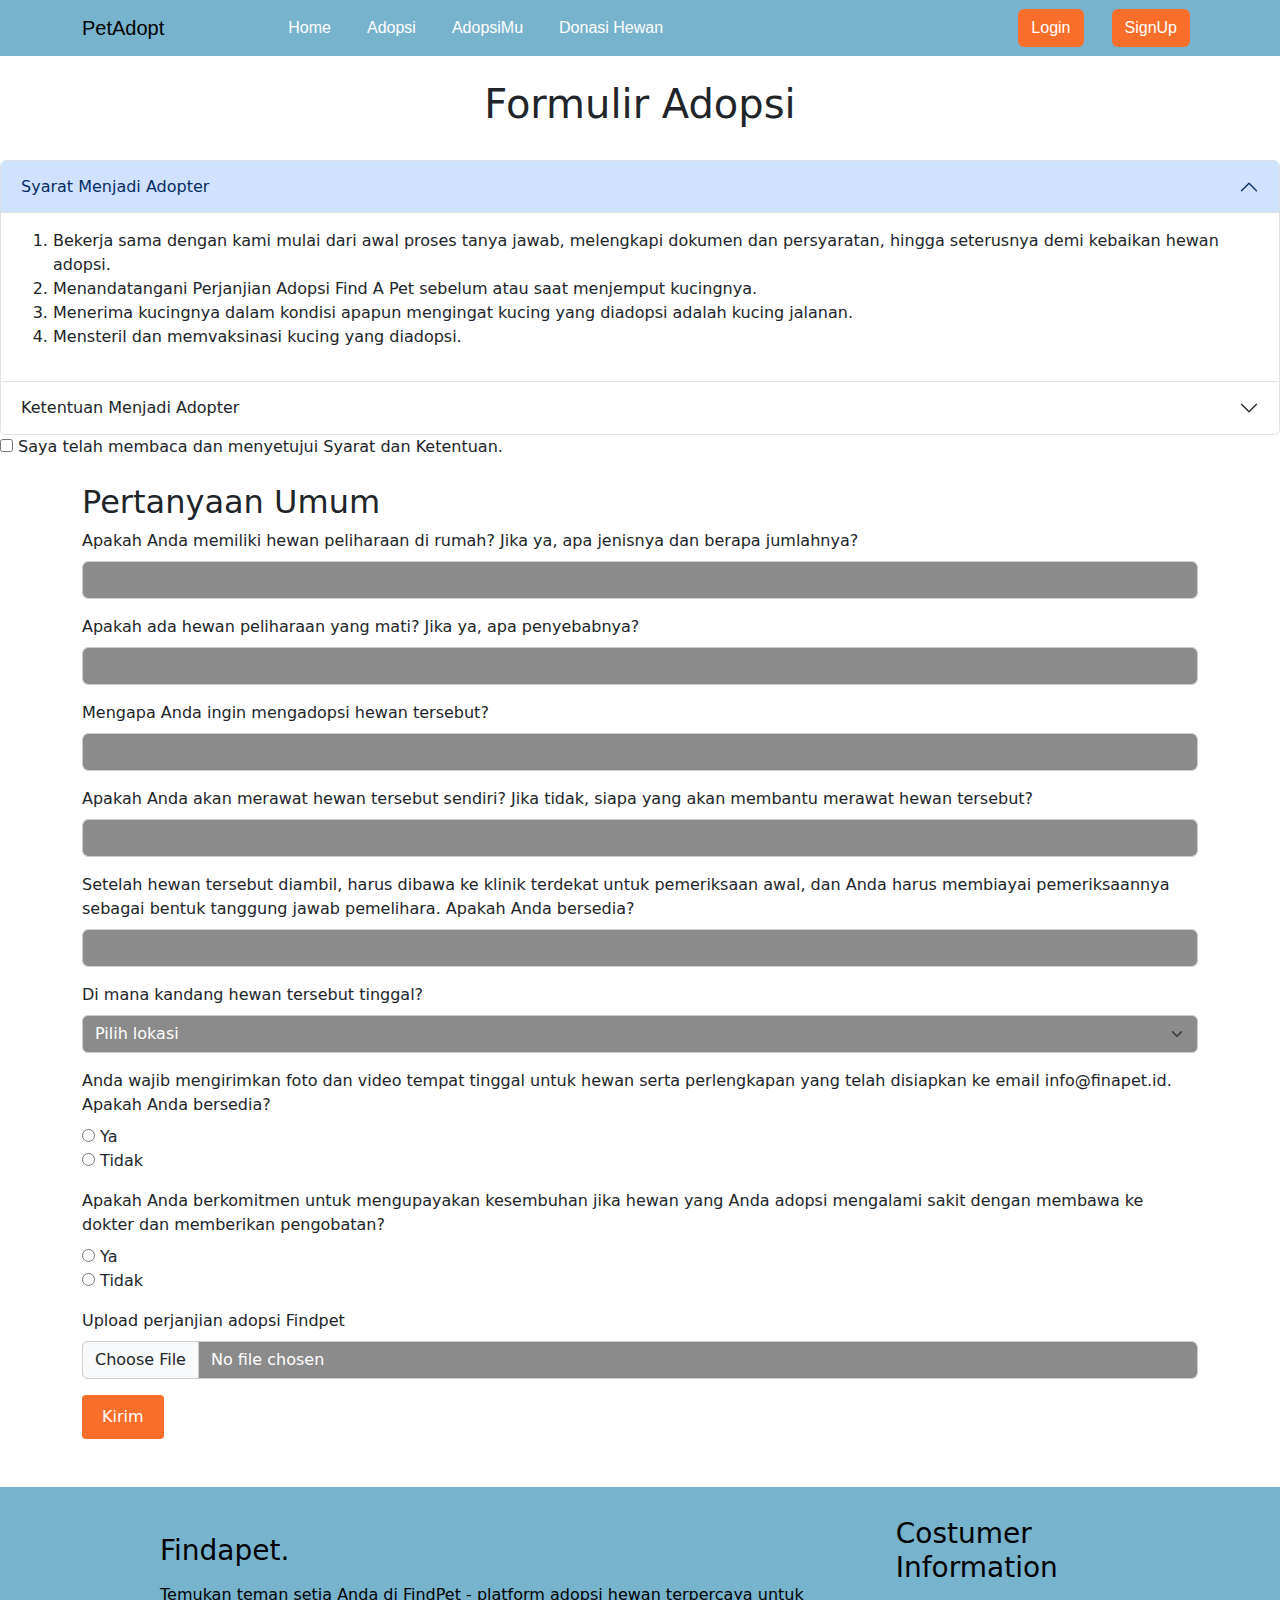
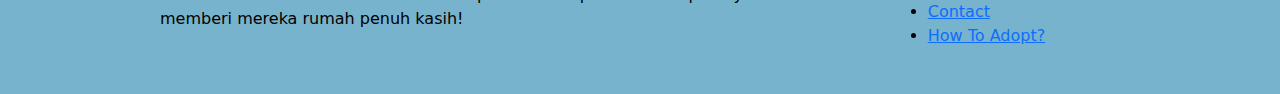
<file: Formulir Adopsi/formuliradopsi.html>
<!DOCTYPE html>
<html lang="en">
<head>
    <meta charset="UTF-8">
    <meta name="viewport" content="width=device-width, initial-scale=1.0">
    <title>Formulir Adopsi</title>
    <!-- Bootstrap CSS -->
    <link href="https://cdn.jsdelivr.net/npm/bootstrap@5.3.0/dist/css/bootstrap.min.css" rel="stylesheet">
    <!-- Custom CSS -->
    <link rel="stylesheet" href="style.css">
</head>

<body>
<!-- Navbar -->
<nav class="navbar navbar-expand-lg navbar-light">
    <div class="container">
    <a class="navbar-brand" href="#">PetAdopt</a>
    <button class="navbar-toggler" type="button" data-bs-toggle="collapse" data-bs-target="#navbarNav">
        <span class="navbar-toggler-icon"></span>
    </button>
    <div class="collapse navbar-collapse" id="navbarNav">
        <ul class="navbar-nav">
        <li class="nav-item"><a class="nav-link" href="#">Home</a></li>
        <li class="nav-item"><a class="nav-link" href="#">Adopsi</a></li>
        <li class="nav-item"><a class="nav-link" href="#">AdopsiMu</a></li>
        <li class="nav-item"><a class="nav-link" href="#">Donasi Hewan</a></li>
        </ul>
        <ul class="navbar-nav ms-auto">
        <li class="nav-item"><button class="btn btn-nav me-2">Login</button></li>          
        <li class="nav-item"><button class="btn btn-nav me-2">SignUp</button></li>
        </ul>
        </ul>
    </div>
    </div>
</nav>

    <!-- Acordion -->
    <br>
    <h1 style="text-align: center;">Formulir Adopsi</h1><br>
    <div class="accordion-wrapper">
    <div class="accordion" id="accordionExample">
    <div class="accordion-item">
        <h2 class="accordion-header" id="headingOne">
        <button class="accordion-button" type="button" data-bs-toggle="collapse" data-bs-target="#collapseOne" aria-expanded="true" aria-controls="collapseOne">
            Syarat Menjadi Adopter
        </button>
        </h2>
        <div id="collapseOne" class="accordion-collapse collapse show" aria-labelledby="headingOne" data-bs-parent="#accordionExample">
        <div class="accordion-body">
            <ol>
                <li>Bekerja sama dengan kami mulai dari awal proses tanya jawab, melengkapi dokumen dan persyaratan, hingga seterusnya demi kebaikan hewan adopsi.</li>
                <li>Menandatangani Perjanjian Adopsi Find A Pet sebelum atau saat menjemput kucingnya.</li>
                <li>Menerima kucingnya dalam kondisi apapun mengingat kucing yang diadopsi adalah kucing jalanan.</li>
                <li>Mensteril dan memvaksinasi kucing yang diadopsi.</li>
            </ol>
        </div>
        </div>
    </div>
    <div class="accordion-item">
        <h2 class="accordion-header" id="headingTwo">
        <button class="accordion-button collapsed" type="button" data-bs-toggle="collapse" data-bs-target="#collapseTwo" aria-expanded="false" aria-controls="collapseTwo">
            Ketentuan Menjadi Adopter
        </button>
        </h2>
        <div id="collapseTwo" class="accordion-collapse collapse" aria-labelledby="headingTwo" data-bs-parent="#accordionExample">
        <div class="accordion-body">
            <ol>
            <li>Berkomitmen untuk merawat hewan seumur hidupnya dan tidak menelantarkannya.</li>
            <li>Menerima hewan dalam kondisi apa pun, termasuk jika hewan membutuhkan perhatian khusus.</li>
            <li>Mensterilkan dan memvaksinasi hewan yang diadopsi.</li>
            <li>Menyediakan lingkungan yang aman dan nyaman untuk kesejahteraan hewan.</li>
            </ol>
        </div>
        </div>
    </div>
    </div>
    <input type="checkbox" id="agree">
    <label for="agree">Saya telah membaca dan menyetujui Syarat dan Ketentuan.</label>
    </div>

    <!--Form-->
    <div class="container mt-4">
    <h2>Pertanyaan Umum</h2>
    <form>
        <div class="mb-3">
            <label for="petType" class="form-label">Apakah Anda memiliki hewan peliharaan di rumah? Jika ya, apa jenisnya dan berapa jumlahnya?</label>
            <input type="text" class="form-control" id="petType">
        </div>
        <div class="mb-3">
            <label for="petDeath" class="form-label">Apakah ada hewan peliharaan yang mati? Jika ya, apa penyebabnya?</label>
            <input type="text" class="form-control" id="petDeath">
        </div>
        <div class="mb-3">
            <label for="adoptionReason" class="form-label">Mengapa Anda ingin mengadopsi hewan tersebut?</label>
            <input type="text" class="form-control" id="adoptionReason">
        </div>
        <div class="mb-3">
            <label for="careResponsibility" class="form-label">Apakah Anda akan merawat hewan tersebut sendiri? Jika tidak, siapa yang akan membantu merawat hewan tersebut?</label>
            <input type="text" class="form-control" id="careResponsibility" >
        </div>
        <div class="mb-3">
            <label for="clinicVisit" class="form-label">Setelah hewan tersebut diambil, harus dibawa ke klinik terdekat untuk pemeriksaan awal, dan Anda harus membiayai pemeriksaannya sebagai bentuk tanggung jawab pemelihara. Apakah Anda bersedia?</label>
            <input type="text" class="form-control" id="clinicVisit">
        </div>
        <div class="mb-3">
            <label class="form-label">Di mana kandang hewan tersebut tinggal?</label>
            <select name="consent" class="form-select">
                <option value="" disabled selected>Pilih lokasi</option>
                <option value="indoor">Indoor</option>
                <option value="outdoor">Outdoor</option>
                <option value="semi-outdoor">Semi-Outdoor</option>
            </select>
        </div>
        <div class="mb-3">
            <label class="form-label">Anda wajib mengirimkan foto dan video tempat tinggal untuk hewan serta perlengkapan yang telah disiapkan ke email info@finapet.id. Apakah Anda bersedia?</label>
            <div>
                <input type="radio" id="yes" name="consent" value="yes">
                <label for="yes">Ya</label>
            </div>
            <div>
                <input type="radio" id="no" name="consent" value="no">
                <label for="no">Tidak</label>
            </div>
        </div>
        <div class="mb-3">
            <label class="form-label">Apakah Anda berkomitmen untuk mengupayakan kesembuhan jika hewan yang Anda adopsi mengalami sakit dengan membawa ke dokter dan memberikan pengobatan?</label>
            <div>
                <input type="radio" id="commitYes" name="commitment" value="yes">
                <label for="commitYes">Ya</label>
            </div>
            <div>
                <input type="radio" id="commitNo" name="commitment" value="no">
                <label for="commitNo">Tidak</label>
            </div>
        </div>
        <div class="mb-3">
            <label for="adoptionAgreement" class="form-label">Upload perjanjian adopsi Findpet</label><br>
            <input type="file" id="adoptionAgreement" class="form-control" />
        </div>
        <button type="submit" class="btn-send">Kirim</button>
    </form> 
    <br>
    <br>
    </div>

    <footer>
    <div class="footer-container">
        <div class="findpet-section">
            <h3>Findapet.</h3>
            <p>Temukan teman setia Anda di FindPet - platform adopsi hewan terpercaya untuk memberi mereka rumah penuh kasih!</p>
        </div>
        <div class="costumer-section">
            <h3>Costumer Information</h3>
            <ul>
                <li><a href="#">Contact</a></li>
                <li><a href="#">How To Adopt?</a></li>
            </ul>
        </div>
    </div>
    </footer>

    <script src="https://cdn.jsdelivr.net/npm/bootstrap@5.3.0/dist/js/bootstrap.bundle.min.js"></script>
</body>
</html>
</file>
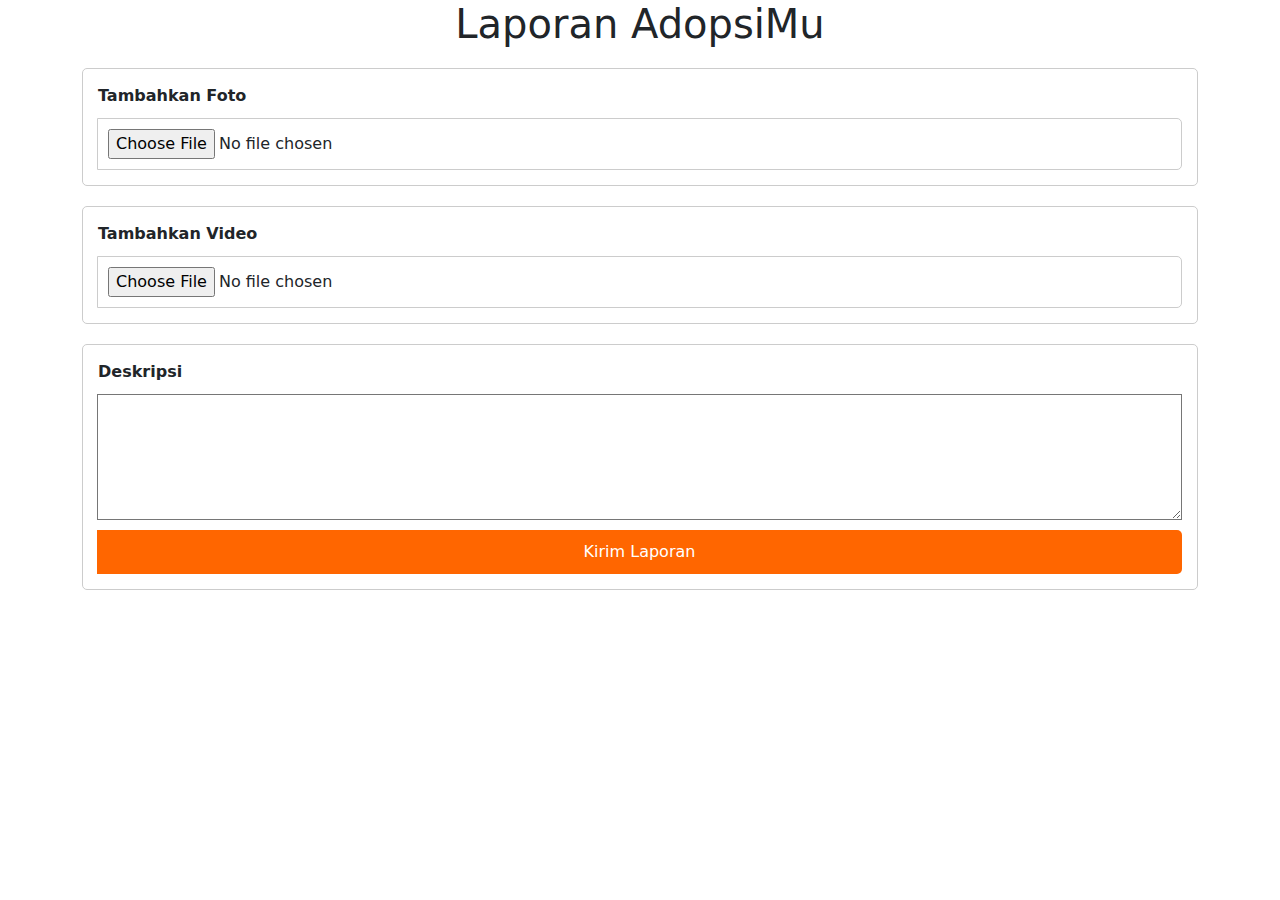
<file: LaporanAdopsiMu/laporanadopsi.html>
<!DOCTYPE html>
<html lang="en">
<head>
    <meta charset="UTF-8">
    <meta name="viewport" content="width=device-width, initial-scale=1.0">
    <title>Laporan AdopsiMu</title>
    <!-- Bootstrap CSS -->
    <link href="https://cdn.jsdelivr.net/npm/bootstrap@5.3.0/dist/css/bootstrap.min.css" rel="stylesheet">
    <!-- Custom CSS -->
    <link rel="stylesheet" href="style.css">
</head>
<body>
    <h1>Laporan AdopsiMu</h1>
    <div class="container">
        <div class="input-group">
            <label for="foto">Tambahkan Foto</label>
            <input type="file" id="foto" accept="image/*">
        </div>
        <div class="input-group">
            <label for="video">Tambahkan Video</label>
            <input type="file" id="video" accept="video/*">
        </div>
        <div class="input-group">
            <label for="deskripsi">Deskripsi</label>
            <textarea id="deskripsi" rows="5"></textarea div>
        <button type="submit">Kirim Laporan</button>
    </div>
    
    <script src="https://cdn.jsdelivr.net/npm/bootstrap@5.3.0/dist/js/bootstrap.bundle.min.js"></script>
</body>
</html>
</file>
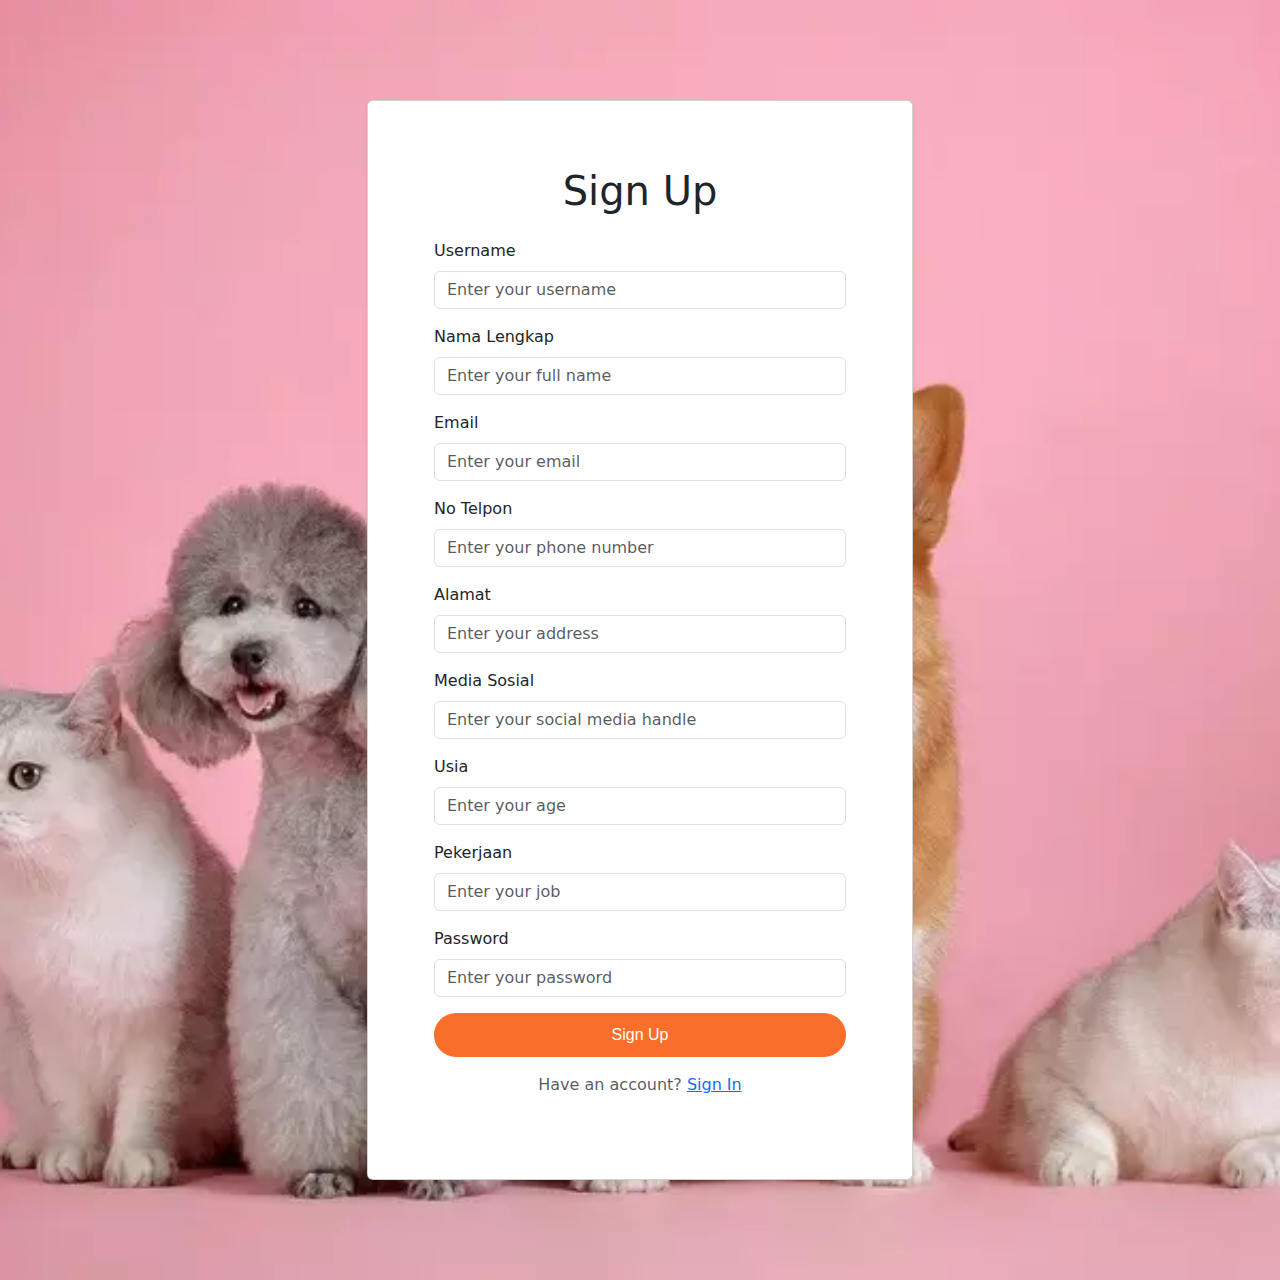
<file: login signin/signinup.html>
<!DOCTYPE html>
<html lang="en">
<head>
    <meta charset="UTF-8">
    <meta name="viewport" content="width=device-width, initial-scale=1.0">
    <title>Sign Up Form</title>
    <link href="https://cdn.jsdelivr.net/npm/bootstrap@5.3.0-alpha1/dist/css/bootstrap.min.css" rel="stylesheet">
    <link rel="stylesheet" href="style.css">
</head>
<body class="d-flex justify-content-center align-items-center bg-light">
    <div class="container">
        <div class="row justify-content-center">
            <div class="col-md-6">
                <div class="card shadow-sm">
                    <div class="card-body">
                        <h1 class="text-center mb-4">Sign Up</h1>
                        <form action="login.html">
                            <div class="mb-3">
                                <label for="username" class="form-label">Username</label>
                                <input type="text" id="username" name="username" class="form-control" placeholder="Enter your username" required>
                            </div>
                            <div class="mb-3">
                                <label for="fullname" class="form-label">Nama Lengkap</label>
                                <input type="text" id="fullname" name="fullname" class="form-control" placeholder="Enter your full name" required>
                            </div>
                            <div class="mb-3">
                                <label for="email" class="form-label">Email</label>
                                <input type="email" id="email" name="email" class="form-control" placeholder="Enter your email" required>
                            </div>
                            <div class="mb-3">
                                <label for="phone" class="form-label">No Telpon</label>
                                <input type="text" id="phone" name="phone" class="form-control" placeholder="Enter your phone number" required>
                            </div>
                            <div class="mb-3">
                                <label for="address" class="form-label">Alamat</label>
                                <input type="text" id="address" name="address" class="form-control" placeholder="Enter your address" required>
                            </div>
                            <div class="mb-3">
                                <label for="socialMedia" class="form-label">Media Sosial</label>
                                <input type="text" id="socialMedia" name="socialMedia" class="form-control" placeholder="Enter your social media handle">
                            </div>
                            <div class="mb-3">
                                <label for="age" class="form-label">Usia</label>
                                <input type="number" id="age" name="age" class="form-control" placeholder="Enter your age" required>
                            </div>
                            <div class="mb-3">
                                <label for="job" class="form-label">Pekerjaan</label>
                                <input type="text" id="job" name="job" class="form-control" placeholder="Enter your job" required>
                            </div>
                            <div class="mb-3">
                                <label for="password" class="form-label">Password</label>
                                <input type="password" id="password" name="password" class="form-control" placeholder="Enter your password" required>
                            </div>
                            <div class="d-grid">
                                <button type="submit" class="button">Sign Up </button>
                            </div>
                        </form>
                        <div class="text-center mt-3">
                            <p class="text-muted">Have an account? <a href="login.html" class="text-primary">Sign In</a></p>
                        </div>
                    </div>
                </div>
            </div>
        </div>
    </div>
    <script src="https://cdn.jsdelivr.net/npm/bootstrap@5.3.0-alpha1/dist/js/bootstrap.bundle.min.js"></script>
</body>
</html>
</file>
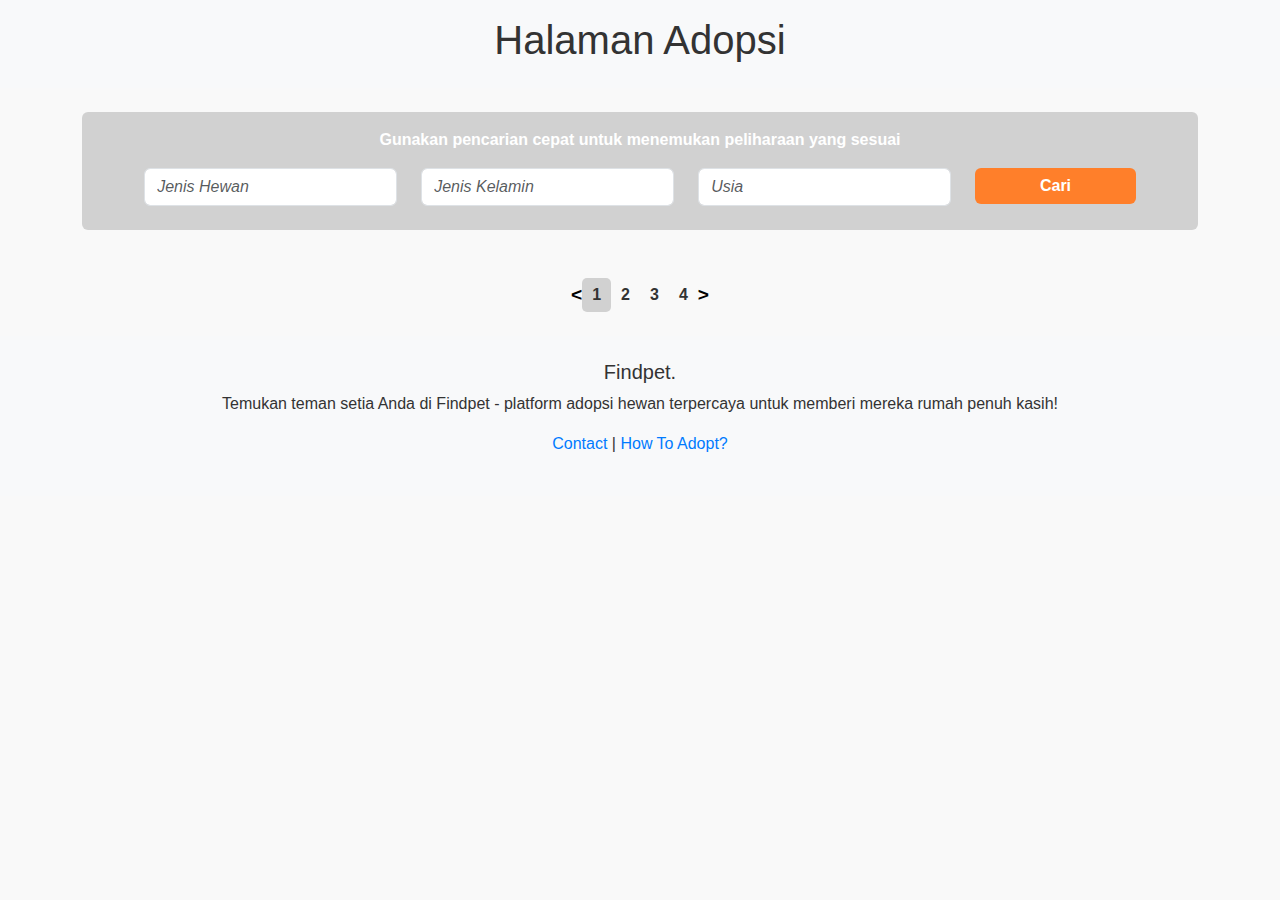
<file: Menu adopsi admin/adopsiAdmin.html>
<!DOCTYPE html>
<html lang="id">
<head>
    <meta charset="UTF-8">
    <meta name="viewport" content="width=device-width, initial-scale=1.0">
    <title>Pilih Peliharaanmu</title>
    <!-- Bootstrap CSS -->
    <link href="https://cdn.jsdelivr.net/npm/bootstrap@5.3.0/dist/css/bootstrap.min.css" rel="stylesheet">
    <style>
        .pet-card img {
            height: 150px;
            object-fit: cover;
        }
    </style>
    <link rel="stylesheet" href="styles.css">
</head>
<body>
    <!-- Header -->
    <header class="bg-light py-3 text-center">
        <h1>Halaman Adopsi</h1>
    </header>

    <section class="container my-4">
        <div class="p-3 bg-secondary text-center rounded">
            <p class="text-white fw-bold">Gunakan pencarian cepat untuk menemukan peliharaan yang sesuai</p>
            <div class="row justify-content-center">
                <!-- Input Jenis Hewan -->
                <div class="col-md-3 mb-2">
                    <input type="text" class="form-control" placeholder="Jenis Hewan">
                </div>
                <!-- Input Jenis Kelamin -->
                <div class="col-md-3 mb-2">
                    <input type="text" class="form-control" placeholder="Jenis Kelamin">
                </div>
                <!-- Input Usia -->
                <div class="col-md-3 mb-2">
                    <input type="text" class="form-control" placeholder="Usia">
                </div>
                <!-- Tombol Cari -->
                <div class="col-md-2 mb-2">
                    <button class="btn btn-warning w-100 fw-bold">Cari</button>
                </div>
            </div>
        </div>
    </section>
    

    <!-- Pet Gallery -->
    <section class="container">
        <div class="row" id="petGallery"></div>
    </section>

    <!-- Pagination -->
    <section class="container text-center my-4">
        <div class="pagination-custom">
            <!-- Tombol Prev -->
            <button class="btn-arrow" onclick="previousPage()">&lt;</button>
    
            <!-- Nomor Halaman -->
            <span id="page1" class="page-number active" onclick="goToPage(1)">1</span>
            <span id="page2" class="page-number" onclick="goToPage(2)">2</span>
            <span id="page3" class="page-number" onclick="goToPage(3)">3</span>
            <span id="page4" class="page-number" onclick="goToPage(4)">4</span>
    
            <!-- Tombol Next -->
            <button class="btn-arrow" onclick="nextPage()">&gt;</button>
        </div>
    </section>
    

    <!-- Footer -->
    <footer class="bg-light text-center py-4">
        <div class="container">
            <h5>Findpet.</h5>
            <p>Temukan teman setia Anda di Findpet - platform adopsi hewan terpercaya untuk memberi mereka rumah penuh kasih!</p>
            <p><a href="#" class="text-decoration-none">Contact</a> | <a href="#" class="text-decoration-none">How To Adopt?</a></p>
        </div>
    </footer>

    <!-- Bootstrap and Custom JS -->
    <script src="https://cdn.jsdelivr.net/npm/bootstrap@5.3.0/dist/js/bootstrap.bundle.min.js"></script>
    
</body>
</html>
</file>
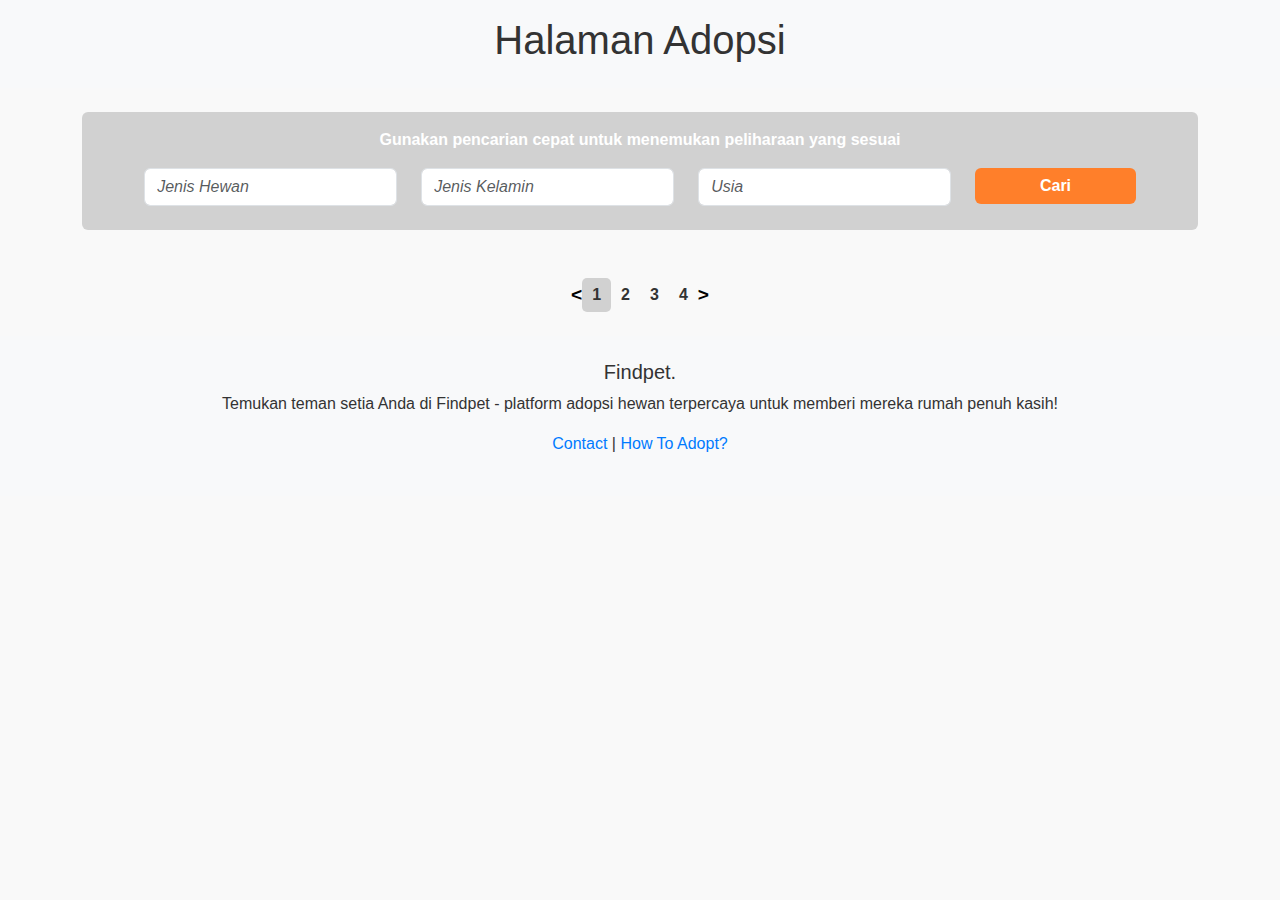
<file: Menu Adopsi/adopsi.html>
<!DOCTYPE html>
<html lang="id">
<head>
    <meta charset="UTF-8">
    <meta name="viewport" content="width=device-width, initial-scale=1.0">
    <title>Pilih Peliharaanmu</title>
    <!-- Bootstrap CSS -->
    <link href="https://cdn.jsdelivr.net/npm/bootstrap@5.3.0/dist/css/bootstrap.min.css" rel="stylesheet">
    <style>
        .pet-card img {
            height: 150px;
            object-fit: cover;
        }
    </style>
    <link rel="stylesheet" href="style.css">
</head>
<body>
    <!-- Header -->
    <header class="bg-light py-3 text-center">
        <h1>Halaman Adopsi</h1>
    </header>

    <section class="container my-4">
        <div class="p-3 bg-secondary text-center rounded">
            <p class="text-white fw-bold">Gunakan pencarian cepat untuk menemukan peliharaan yang sesuai</p>
            <div class="row justify-content-center">
                <!-- Input Jenis Hewan -->
                <div class="col-md-3 mb-2">
                    <input type="text" class="form-control" placeholder="Jenis Hewan">
                </div>
                <!-- Input Jenis Kelamin -->
                <div class="col-md-3 mb-2">
                    <input type="text" class="form-control" placeholder="Jenis Kelamin">
                </div>
                <!-- Input Usia -->
                <div class="col-md-3 mb-2">
                    <input type="text" class="form-control" placeholder="Usia">
                </div>
                <!-- Tombol Cari -->
                <div class="col-md-2 mb-2">
                    <button class="btn btn-warning w-100 fw-bold">Cari</button>
                </div>
            </div>
        </div>
    </section>
    

    <!-- Pet Gallery -->
    <section class="container">
        <div class="row" id="petGallery"></div>
    </section>

    <!-- Pagination -->
    <section class="container text-center my-4">
        <div class="pagination-custom">
            <!-- Tombol Prev -->
            <button class="btn-arrow" onclick="previousPage()">&lt;</button>
    
            <!-- Nomor Halaman -->
            <span id="page1" class="page-number active" onclick="goToPage(1)">1</span>
            <span id="page2" class="page-number" onclick="goToPage(2)">2</span>
            <span id="page3" class="page-number" onclick="goToPage(3)">3</span>
            <span id="page4" class="page-number" onclick="goToPage(4)">4</span>
    
            <!-- Tombol Next -->
            <button class="btn-arrow" onclick="nextPage()">&gt;</button>
        </div>
    </section>
    

    <!-- Footer -->
    <footer class="bg-light text-center py-4">
        <div class="container">
            <h5>Findpet.</h5>
            <p>Temukan teman setia Anda di Findpet - platform adopsi hewan terpercaya untuk memberi mereka rumah penuh kasih!</p>
            <p><a href="#" class="text-decoration-none">Contact</a> | <a href="#" class="text-decoration-none">How To Adopt?</a></p>
        </div>
    </footer>

    <!-- Bootstrap and Custom JS -->
    <script src="https://cdn.jsdelivr.net/npm/bootstrap@5.3.0/dist/js/bootstrap.bundle.min.js"></script>
    
</body>
</html>
</file>
<file: Formulir Adopsi/style.css>
.navbar {
    background-color: #78B3CE; /* Warna latar belakang navbar */
    font-family: 'Franklin Gothic Medium', 'Arial Narrow', Arial, sans-serif; /* Jenis font untuk navbar */
}

.navbar .nav-link:hover {
    background-color: #C9E6F0; /* Warna latar belakang saat hover pada link navbar */
    color: #78B3CE; /* Warna teks saat hover pada link navbar */
}

.nav-button {
    position: absolute; /* Posisi tombol secara absolut */
    top: 50%; /* Menempatkan tombol di tengah vertikal */
    background-color: #F96E2A; /* Warna latar belakang tombol */
    color: white; /* Warna teks tombol */
    border: none; /* Menghilangkan border tombol */
    padding: 10px 15px; /* Padding dalam tombol */
    cursor: pointer; /* Mengubah kursor menjadi pointer saat hover */
}

.navbar-brand {
    padding-right: 100px; /* Padding kanan untuk brand navbar */
}

.navbar .nav-link {
    color: white; /* Warna teks untuk link navbar */
}

.btn-nav {
    font-family: 'Franklin Gothic Medium', 'Arial Narrow', Arial, sans-serif; /* Jenis font untuk tombol navigasi */
    color: white; /* Warna teks tombol navigasi */
    background-color: #F96E2A; /* Warna latar belakang tombol navigasi */
}

.btn-nav:hover {
    background-color: #e46a2e; /* Warna latar belakang saat hover pada tombol navigasi */
    color: white; /* Warna teks tetap putih saat hover */
}    

.navbar-nav {
    justify-content: left; /* Menyusun item navbar ke kiri */
    gap: 20px; /* Jarak antar item navbar */
}

.nav-item .btn {
    justify-items: right; /* Menyusun tombol di dalam item navbar ke kanan */
}

.container {
    width: 100%; /* Lebar kontainer 100% */
    margin: 0 auto; /* Margin otomatis untuk pusatkan kontainer */
}

.question {
    margin-bottom: 10px; /* Jarak bawah untuk elemen pertanyaan */
}

.form-control,
.form-select {
    background-color: #8b8b8b; /* Warna latar belakang untuk input dan select */
    border: 1px solid #ccc; /* Border untuk input dan select */
    color: white; /* Warna teks default untuk input dan select */

}

/* Mengubah warna teks menjadi putih saat input atau select difokuskan atau valid */
.form-control:focus,
.form-select:focus,
.form-control:valid,
.form-select:valid {
    color: white; /* Warna teks tetap putih saat fokus atau valid */
    background-color: #8b8b8b; /* Warna latar belakang tetap sama */
}

.checkbox-group {
    margin-bottom: 20px; /* Jarak bawah untuk grup checkbox */
}

.checkbox {
    margin-bottom: 5px; /* Jarak bawah untuk setiap checkbox */
}

.btn-send {
    padding: 10px 20px; /* Padding untuk tombol kirim */
    background-color: #F96E2A; /* Warna latar belakang tombol kirim */
    color: white; /* Warna teks tombol kirim */
    border: none; /* Menghilangkan border tombol kirim */
    border-radius: 4px; /* Membuat sudut tombol kirim melengkung */
    cursor: pointer; /* Mengubah kursor menjadi pointer saat hover */
}

.btn-send:hover {
    background-color: #e46a2e; /* Warna latar belakang saat hover pada tombol kirim */
    
}

.upload-button {
    padding: 10px 20px; /* Padding untuk tombol upload */
    background-color: #4CAF50; /* Warna latar belakang tombol upload */
    color: white; /* Warna teks tombol upload */
    border: none; /* Menghilangkan border tombol upload */
    border-radius: 4px; /* Membuat sudut tombol upload melengkung */
    cursor: pointer; /* Mengubah kursor menjadi pointer saat hover */
    margin-top: 0px; /* Margin atas untuk tombol upload */
}

.upload-button:hover {
    background-color: #3e8e41; /* Warna latar belakang saat hover pada tombol upload */
}

footer {
    background-color: #78B3CE; /* Warna latar belakang footer */
    color: #000000;
    padding: 30px 0;
    text-align: center;
}

.footer-container {
    display: flex;
    justify-content: space-around;
    align-items: center;
    max-width: 1000px;
    margin: 0 auto;
}

.findpet-section, .costumer-section {
    text-align: left;
    padding: 0 20px;
}

h3 {
    margin-bottom: 15px;
}
</file>
<file: LaporanAdopsiMu/style.css>
h1 {
    text-align: center;
    margin-bottom: 20px;
}

.container {
    display: flex;
    flex-direction: column;
    gap: 20px;
}

.input-group {
    display: flex;
    flex-direction: column;
    gap: 10px;
    border: 1px solid #ccc;
    padding: 15px;
    border-radius: 5px;
}

.input-group label {
    font-weight: bold;
}

.input-group input {
    padding: 10px;
    border: 1px solid #ccc;
    border-radius: 5px;
}

button {
    background-color: #ff6600;
    color: white;
    padding: 10px 20px;
    border: none;
    border-radius: 5px;
    cursor: pointer;
}

/* CSS untuk memastikan footer selalu di bawah */
html, body {
    height: 100%;
    margin: 0;
    display: flex;
    flex-direction: column;
}

.content {
    flex: 1; /* Membuat konten mengisi ruang yang tersedia */
}

.footer {
    background-color: #78B3CE; /* Warna latar belakang footer */
    padding: 20px; /* Padding untuk footer */
    text-align: center; /* Rata tengah teks di footer */
}
</file>
<file: login signin/style.css>
body {
    background-image: url('bglogin.webp');
    background-size: cover;
    background-position: center;
}
.card{
    margin-top: 100px;
    margin-bottom: 100px;
    padding: 50px;
}

.button {
    background-color: #F96E2A;
    color: white;
    font-family: 'Franklin Gothic Medium', 'Arial Narrow', Arial, sans-serif;
    border: none;
    padding: 10px 15px;
    cursor: pointer;
    border-radius: 50px;
  }

  .button:hover {
    background-color: #ca5c25;
  }
</file>
<file: Menu adopsi admin/styles.css>
* {
    margin: 0;
    padding: 0;
    box-sizing: border-box;
    font-family: Arial, sans-serif;
}

body {
    background-color: #f9f9f9;
    color: #333;
}

header {
    text-align: center;
    padding: 20px;
    background-color: #f1f1f1;
}

.search-section {
    text-align: center;
    margin: 20px 0;
}

.search-bar input {
    padding: 10px;
    margin: 5px;
    width: 150px;
    border: 1px solid #ccc;
    border-radius: 5px;
}

.search-bar button {
    padding: 10px 20px;
    background-color: orange;
    color: #fff;
    border: none;
    border-radius: 5px;
    cursor: pointer;
}

.pet-gallery {
    display: flex;
    flex-wrap: wrap;
    justify-content: center;
    gap: 15px;
    margin: 20px auto;
    width: 90%;
}

.pet-card {
    background-color: grey;
    border-radius: 10px;
    box-shadow: 0 0 5px rgba(0, 0, 0, 0.2);
    width: 180px;
    text-align: center;
    padding: 10px;
}

.pet-card img {
    width: 100%;
    height: auto;
    border-radius: 10px;
}

.pet-name {
    font-weight: bold;
    margin: 10px 0;
}

.pet-card a {
    color: #007bff;
    text-decoration: none;
    font-size: 12px;
}

.pagination {
    text-align: center;
    margin: 20px 0;
}

.pagination a {
    text-decoration: none;
    color: #333;
    margin: 0 5px;
    font-size: 18px;
    padding: 5px 10px;
    border: 1px solid #ccc;
    border-radius: 5px;
}

.pagination a.active,
.pagination a:hover {
    background-color: orange;
    color: #fff;
}

footer {
    background-color: #e8e8e8;
    padding: 20px 10%;
    display: flex;
    justify-content: space-between;
}

footer h3 {
    margin-bottom: 10px;
}

footer a {
    color: #007bff;
    text-decoration: none;
}

.bg-secondary {
    background-color: #d1d1d1 !important;
}

.btn-warning {
    background-color: #ff7f2a;
    color: #fff;
    border: none;
}

.btn-warning:hover {
    background-color: #e76c1e;
}

input::placeholder {
    color: #888;
    font-style: italic;
}

.pagination-custom {
    display: inline-flex;
    align-items: center;
    justify-content: center;
}

.btn-arrow {
    background: none;
    border: none;
    font-size: 1.2rem;
    font-weight: bold;
    color: black;
    cursor: pointer;
}

.btn-arrow:hover {
    color: gray;
}

.page-number {
    display: inline-block;
    margin: 10 px;
    padding: 5px 10px;
    cursor: pointer;
    font-weight: bold;
}

.page-number.active {
    background-color: #d1d1d1;
    border-radius: 5px;
    
}

.page-number:hover {
    color: gray;
}
</file>
<file: Menu Adopsi/style.css>
* {
    margin: 0;
    padding: 0;
    box-sizing: border-box;
    font-family: Arial, sans-serif;
}

body {
    background-color: #f9f9f9;
    color: #333;
}

header {
    text-align: center;
    padding: 20px;
    background-color: #f1f1f1;
}

.search-section {
    text-align: center;
    margin: 20px 0;
}

.search-bar input {
    padding: 10px;
    margin: 5px;
    width: 150px;
    border: 1px solid #ccc;
    border-radius: 5px;
}

.search-bar button {
    padding: 10px 20px;
    background-color: orange;
    color: #fff;
    border: none;
    border-radius: 5px;
    cursor: pointer;
}

.pet-gallery {
    display: flex;
    flex-wrap: wrap;
    justify-content: center;
    gap: 15px;
    margin: 20px auto;
    width: 90%;
}

.pet-card {
    background-color: grey;
    border-radius: 10px;
    box-shadow: 0 0 5px rgba(0, 0, 0, 0.2);
    width: 180px;
    text-align: center;
    padding: 10px;
}

.pet-card img {
    width: 100%;
    height: auto;
    border-radius: 10px;
}

.pet-name {
    font-weight: bold;
    margin: 10px 0;
}

.pet-card a {
    color: #007bff;
    text-decoration: none;
    font-size: 12px;
}

.pagination {
    text-align: center;
    margin: 20px 0;
}

.pagination a {
    text-decoration: none;
    color: #333;
    margin: 0 5px;
    font-size: 18px;
    padding: 5px 10px;
    border: 1px solid #ccc;
    border-radius: 5px;
}

.pagination a.active,
.pagination a:hover {
    background-color: orange;
    color: #fff;
}

footer {
    background-color: #e8e8e8;
    padding: 20px 10%;
    display: flex;
    justify-content: space-between;
}

footer h3 {
    margin-bottom: 10px;
}

footer a {
    color: #007bff;
    text-decoration: none;
}

.bg-secondary {
    background-color: #d1d1d1 !important;
}

.btn-warning {
    background-color: #ff7f2a;
    color: #fff;
    border: none;
}

.btn-warning:hover {
    background-color: #e76c1e;
}

input::placeholder {
    color: #888;
    font-style: italic;
}

.pagination-custom {
    display: inline-flex;
    align-items: center;
    justify-content: center;
}

.btn-arrow {
    background: none;
    border: none;
    font-size: 1.2rem;
    font-weight: bold;
    color: black;
    cursor: pointer;
}

.btn-arrow:hover {
    color: gray;
}

.page-number {
    display: inline-block;
    margin: 10 px;
    padding: 5px 10px;
    cursor: pointer;
    font-weight: bold;
}

.page-number.active {
    background-color: #d1d1d1;
    border-radius: 5px;
    
}

.page-number:hover {
    color: gray;
}
</file>
